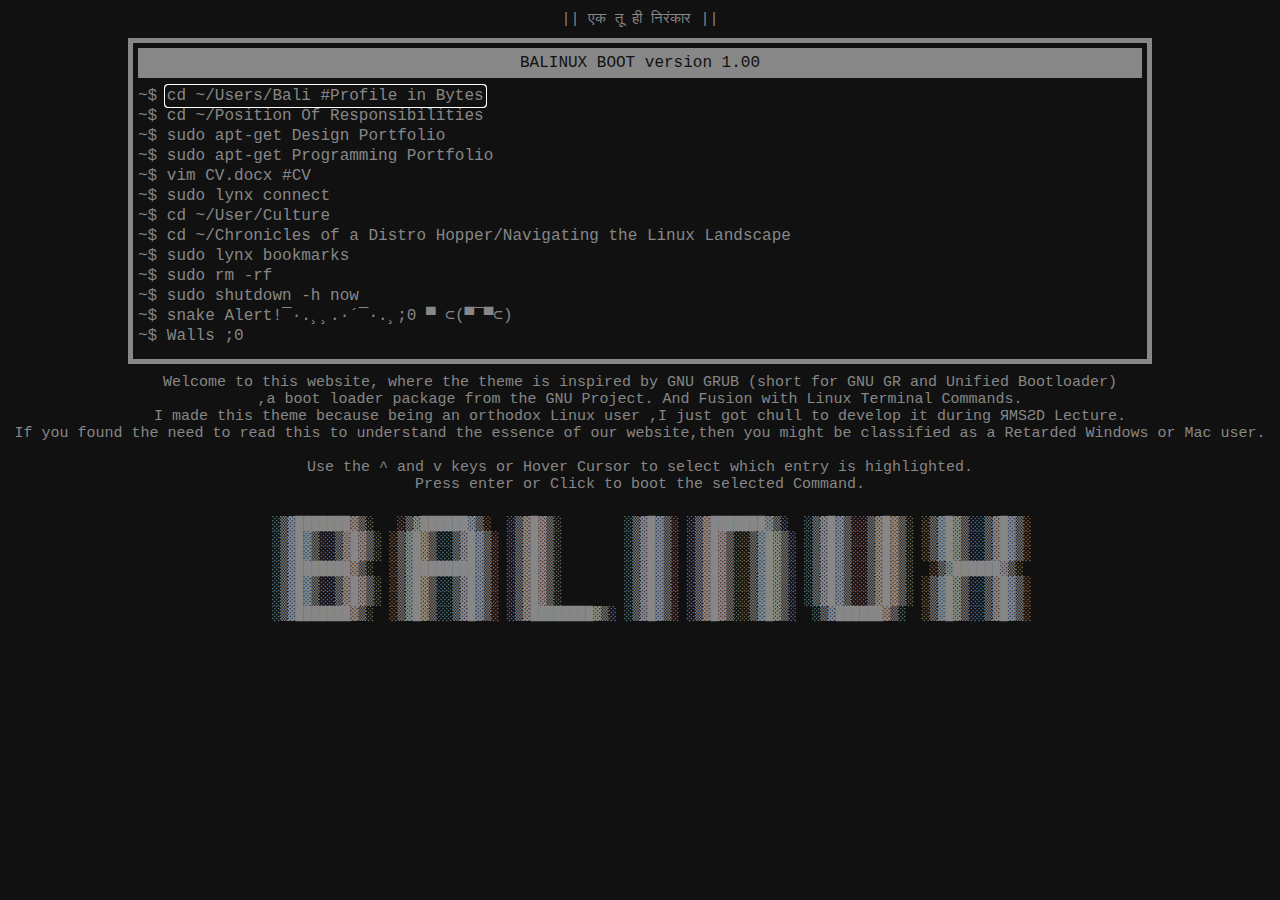
<file: index.html>
<!DOCTYPE html>
<html>
<head> 
    <title>Bootloader</title>
    <link rel="stylesheet" type="text/css" href="styles.css">
</head>
<body>

    <div class="title">
        <p class="title-text">|| एक तू ही निरंकार ||</p>
    </div>

    <div class="terminal">
        <div class="content">
            <div class="highlighter">
                <p class="highlighter-text">BALINUX BOOT version 1.00</p>
            </div>
            <p class="prompt">~$ <a href="about.html" class="link">cd ~/Users/Bali #Profile in Bytes</a></p>
            <p class="prompt">~$ <a href="responsibility.html" class="link">cd ~/Position Of Responsibilities</a></p>
            <p class="prompt">~$ <a href="https://www.behance.net/balibhai" target="blank" class="link">sudo apt-get Design Portfolio</a></p>
            <p class="prompt">~$ <a href="https://github.com/kintsugi-programmer" target="blank" class="link">sudo apt-get Programming Portfolio</a></p>
            <!-- <p class="prompt">~$ <a href="https://leetcode.com/kintsugi-programmer/" target="blank" class="link" >sudo apt-get Leetcode Portfolio [In Progress,Just Started 4/1/24 ;0 ]</a></p> -->
            <p class="prompt">~$ <a href="https://docs.google.com/document/d/1y8xc-5U3A4sceIWX-bGd4F1Dkm9q5bXA/edit?usp=sharing&ouid=104031671013676549728&rtpof=true&sd=true" class="link">vim CV.docx    #CV</a></p>
            <p class="prompt">~$ <a href="connect.html" class="link">sudo lynx connect</a></p>
            <p class="prompt">~$ <a href="culture.html" class="link">cd ~/User/Culture</a></p>
            <p class="prompt">~$ <a href="os.html" class="link">cd ~/Chronicles of a Distro Hopper/Navigating the Linux Landscape</a></p>
            <p class="prompt">~$ <a href="links.html" class="link">sudo lynx bookmarks</a></p>
            <p class="prompt">~$ <a href="https://www.youtube.com/watch?v=j5a0jTc9S10" target="blank" class="link">sudo rm -rf</a></p>
            <p class="prompt">~$ <a href="about:blank" class="link">sudo shutdown -h now</a></p>
            <p class="prompt">~$ <a href="https://kintsugi-programmer.github.io/Snake-Game/" class="link">snake Alert!¯·.¸¸.·´¯·.¸;0        ▀         ⊂(▀¯▀⊂)</a></p>   
            <p class="prompt">~$ <a href="walls.html" class="link">Walls ;0 </a></p>
            
        </div>
    </div>
    <div class="title">
        <p class="title-text">Welcome to this website, where the theme is inspired by
            GNU GRUB (short for GNU GR and Unified Bootloader)
            <br>,a boot loader package from the GNU Project.
            And Fusion with Linux Terminal Commands.
            <br>I made this theme because being an orthodox Linux user ,I just got chull to develop it during ЯMSƧD Lecture.
            <br>If you found the need to read this to understand the essence of our website,then you might be classified as a Retarded Windows or Mac user.
            <br>
            <br>Use the ^ and v keys or Hover Cursor to select which entry is highlighted.
        <br>Press enter or Click to boot the selected Command.</p>
    </div>
    <div class="centered">
<pre>
    ░▒▓███████▓▒░   ░▒▓██████▓▒░  ░▒▓█▓▒░        ░▒▓█▓▒░ ░▒▓███████▓▒░  ░▒▓█▓▒░░▒▓█▓▒░ ░▒▓█▓▒░░▒▓█▓▒░ 
    ░▒▓█▓▒░░▒▓█▓▒░ ░▒▓█▓▒░░▒▓█▓▒░ ░▒▓█▓▒░        ░▒▓█▓▒░ ░▒▓█▓▒░░▒▓█▓▒░ ░▒▓█▓▒░░▒▓█▓▒░ ░▒▓█▓▒░░▒▓█▓▒░ 
    ░▒▓█▓▒░░▒▓█▓▒░ ░▒▓█▓▒░░▒▓█▓▒░ ░▒▓█▓▒░        ░▒▓█▓▒░ ░▒▓█▓▒░░▒▓█▓▒░ ░▒▓█▓▒░░▒▓█▓▒░ ░▒▓█▓▒░░▒▓█▓▒░ 
    ░▒▓███████▓▒░  ░▒▓████████▓▒░ ░▒▓█▓▒░        ░▒▓█▓▒░ ░▒▓█▓▒░░▒▓█▓▒░ ░▒▓█▓▒░░▒▓█▓▒░  ░▒▓██████▓▒░  
    ░▒▓█▓▒░░▒▓█▓▒░ ░▒▓█▓▒░░▒▓█▓▒░ ░▒▓█▓▒░        ░▒▓█▓▒░ ░▒▓█▓▒░░▒▓█▓▒░ ░▒▓█▓▒░░▒▓█▓▒░ ░▒▓█▓▒░░▒▓█▓▒░ 
    ░▒▓█▓▒░░▒▓█▓▒░ ░▒▓█▓▒░░▒▓█▓▒░ ░▒▓█▓▒░        ░▒▓█▓▒░ ░▒▓█▓▒░░▒▓█▓▒░ ░▒▓█▓▒░░▒▓█▓▒░ ░▒▓█▓▒░░▒▓█▓▒░ 
    ░▒▓███████▓▒░  ░▒▓█▓▒░░▒▓█▓▒░ ░▒▓████████▓▒░ ░▒▓█▓▒░ ░▒▓█▓▒░░▒▓█▓▒░  ░▒▓██████▓▒░  ░▒▓█▓▒░░▒▓█▓▒░ 
</pre>
        </div>

<script src="cursor.js"></script>
</body>
</html>
</file>
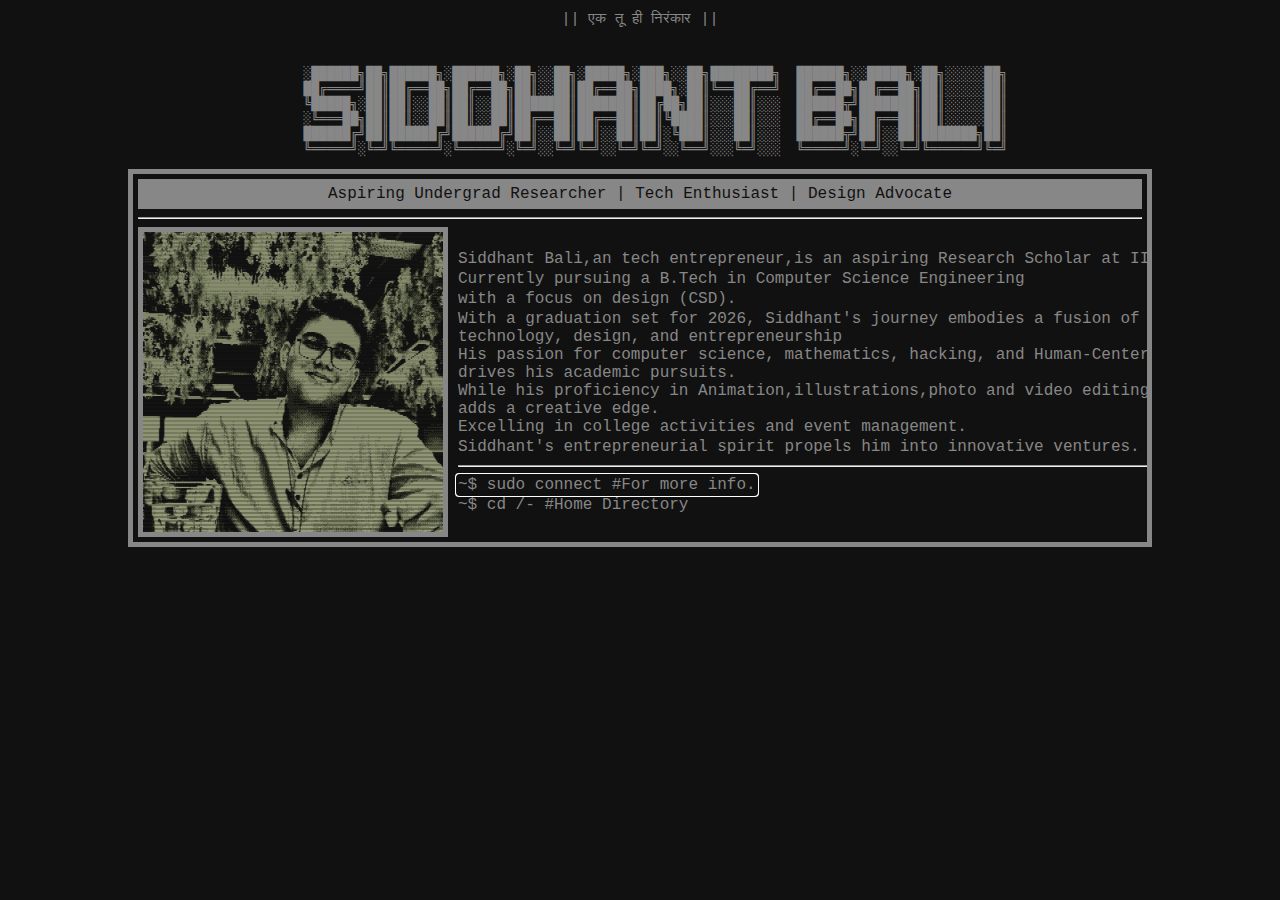
<file: about.html>
<!DOCTYPE html>
<html>
<head>
    <title>About Me</title>
    <link rel="stylesheet" type="text/css" href="styles.css">
</head>
<body>
    <div class="title">
        <p class="title-text">|| एक तू ही निरंकार ||</p>
    </div>
<div class="centered">
<pre>

    ░██████╗██╗██████╗░██████╗░██╗░░██╗░█████╗░███╗░░██╗████████╗  ██████╗░░█████╗░██╗░░░░░██╗
    ██╔════╝██║██╔══██╗██╔══██╗██║░░██║██╔══██╗████╗░██║╚══██╔══╝  ██╔══██╗██╔══██╗██║░░░░░██║
    ╚█████╗░██║██║░░██║██║░░██║███████║███████║██╔██╗██║░░░██║░░░  ██████╦╝███████║██║░░░░░██║
    ░╚═══██╗██║██║░░██║██║░░██║██╔══██║██╔══██║██║╚████║░░░██║░░░  ██╔══██╗██╔══██║██║░░░░░██║
    ██████╔╝██║██████╔╝██████╔╝██║░░██║██║░░██║██║░╚███║░░░██║░░░  ██████╦╝██║░░██║███████╗██║
    ╚═════╝░╚═╝╚═════╝░╚═════╝░╚═╝░░╚═╝╚═╝░░╚═╝╚═╝░░╚══╝░░░╚═╝░░░  ╚═════╝░╚═╝░░╚═╝╚══════╝╚═╝
</pre>
</div>
    <div class="terminal">
        <div class="content">            
            <div class="highlighter">
                <p class="highlighter-text">Aspiring Undergrad Researcher | Tech Enthusiast | Design Advocate</p>
                
            </div>  
            <hr>          
                <div class="image-text-container">
                    <img src="1.jpg" alt="DP" style="width:300px;height:300px;"> <div> 
                <p class="prompt">Siddhant Bali,an tech entrepreneur,is an aspiring Research Scholar at IIIT Delhi.</p>
                <p class="prompt">Currently pursuing a B.Tech in Computer Science Engineering</p>
                <p class="prompt">with a focus on design (CSD).</p>
                <p class="prompt">With a graduation set for 2026, Siddhant's journey embodies a fusion of</p> 
                <p class="prompt"></p>technology, design, and entrepreneurship</p>
                <p class="prompt">His passion for computer science, mathematics, hacking, and Human-Centered Design</p> 
                <p class="prompt"></p>drives his academic pursuits.</p>
                <p class="prompt">While his proficiency in Animation,illustrations,photo and video editing</p> 
                <p class="prompt"></p>adds a creative edge.</p>
                <p class="prompt">Excelling in college activities and event management.</p>
                <p class="prompt">Siddhant's entrepreneurial spirit propels him into innovative ventures.</p> 
                <hr> 
                <p class="prompt"><a href="connect.html" class="link">~$ sudo connect #For more info.</a></p>
                <p class="prompt"><a href="index.html" class="link">~$ cd /- #Home Directory</a></p>
                </div>
                </div>

        </div>
    </div>
    <script src="cursor.js"></script>

</body>
</html>
</file>
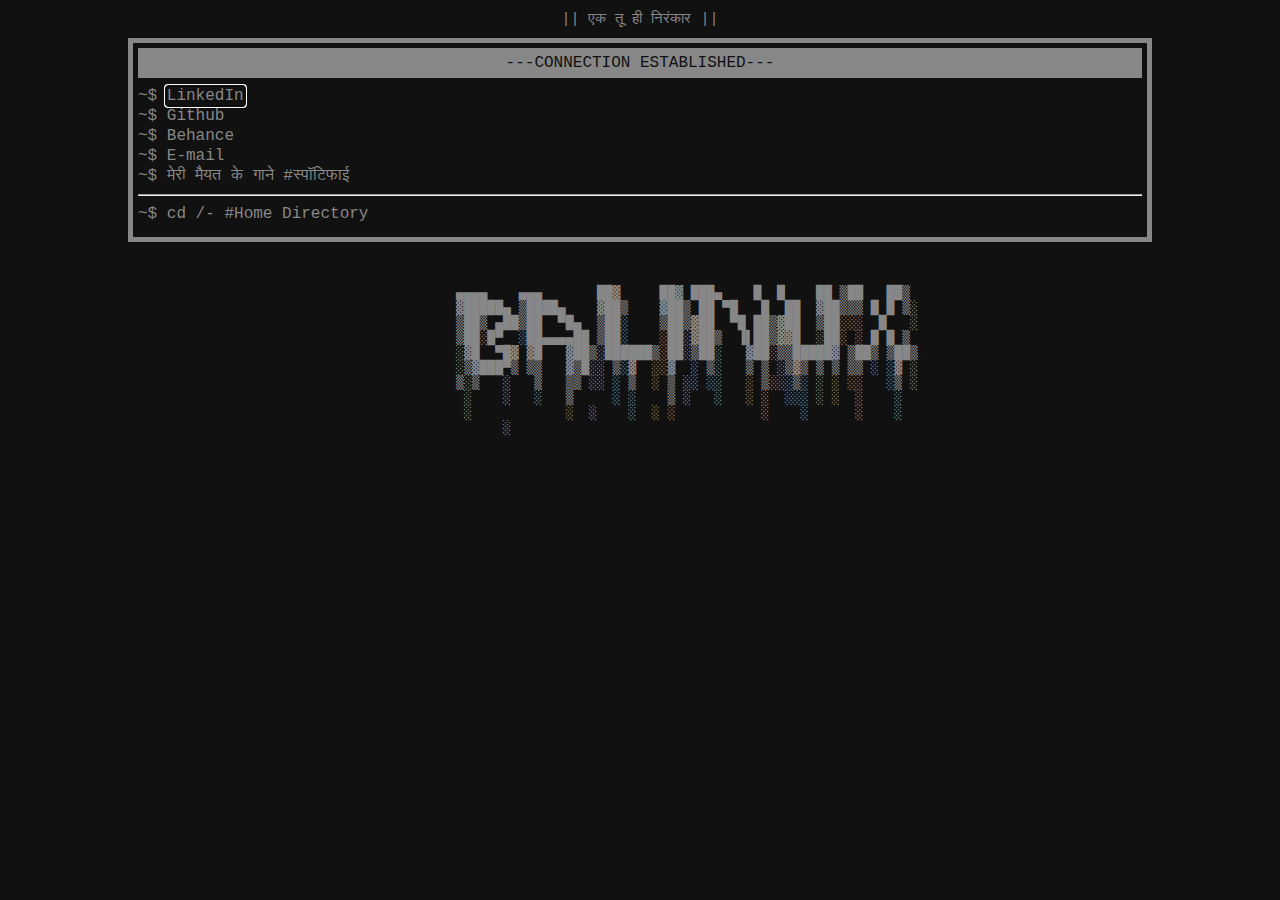
<file: connect.html>
<!DOCTYPE html>
<html>
<head>
    <title>Connection</title>
    <link rel="stylesheet" type="text/css" href="styles.css">
</head>
<body>
    <div class="title">
        <p class="title-text">|| एक तू ही निरंकार ||</p>
    </div>
    
    <div class="terminal">
        <div class="content">
            <div class="highlighter">
                <p class="highlighter-text">---CONNECTION ESTABLISHED---</p>
            </div>
            
            <p class="prompt">~$ <a href="https://www.linkedin.com/in/balibhaiexe" target="blank" class="link" >LinkedIn</a></p>
            <p class="prompt">~$ <a href="https://github.com/balibhai1010" target="blank" class="link" >Github</a></p>
            <p class="prompt">~$ <a href="https://www.behance.net/balibhai" target="blank" class="link">Behance</a></p>
            <p class="prompt">~$ <a href="https://mail.google.com/mail/?view=cm&to=siddhant22496@iiitd.ac.in" target="blank" class="link">E-mail</a></p>
            <p class="prompt">~$ <a href="https://spotify.link/f2h1cNfURDb" target="blank" class="link" >मेरी मैयत के गाने #स्पॉटिफाई</a></p>
            <hr>
            <p class="prompt">~$ <a href="index.html" class="link">cd /- #Home Directory</a></p>
        </div>
    </div>
    <div class="centered">
        <pre>


            ▄▄▄▄    ▄▄▄       ██▓     ██▓ ███▄    █  █    ██ ▒██   ██▒
            ▓█████▄ ▒████▄    ▓██▒    ▓██▒ ██ ▀█   █  ██  ▓██▒▒▒ █ █ ▒░
            ▒██▒ ▄██▒██  ▀█▄  ▒██░    ▒██▒▓██  ▀█ ██▒▓██  ▒██░░░  █   ░
            ▒██░█▀  ░██▄▄▄▄██ ▒██░    ░██░▓██▒  ▐▌██▒▓▓█  ░██░ ░ █ █ ▒ 
            ░▓█  ▀█▓ ▓█   ▓██▒░██████▒░██░▒██░   ▓██░▒▒█████▓ ▒██▒ ▒██▒
            ░▒▓███▀▒ ▒▒   ▓▒█░░ ▒░▓  ░░▓  ░ ▒░   ▒ ▒ ░▒▓▒ ▒ ▒ ▒▒ ░ ░▓ ░
            ▒░▒   ░   ▒   ▒▒ ░░ ░ ▒  ░ ▒ ░░ ░░   ░ ▒░░░▒░ ░ ░ ░░   ░▒ ░
             ░    ░   ░   ▒     ░ ░    ▒ ░   ░   ░ ░  ░░░ ░ ░  ░    ░  
             ░            ░  ░    ░  ░ ░           ░    ░      ░    ░  
                  ░                                                    
            
             
        </pre>
                </div>
    <script src="cursor.js"></script>

</body>
</html>
</file>
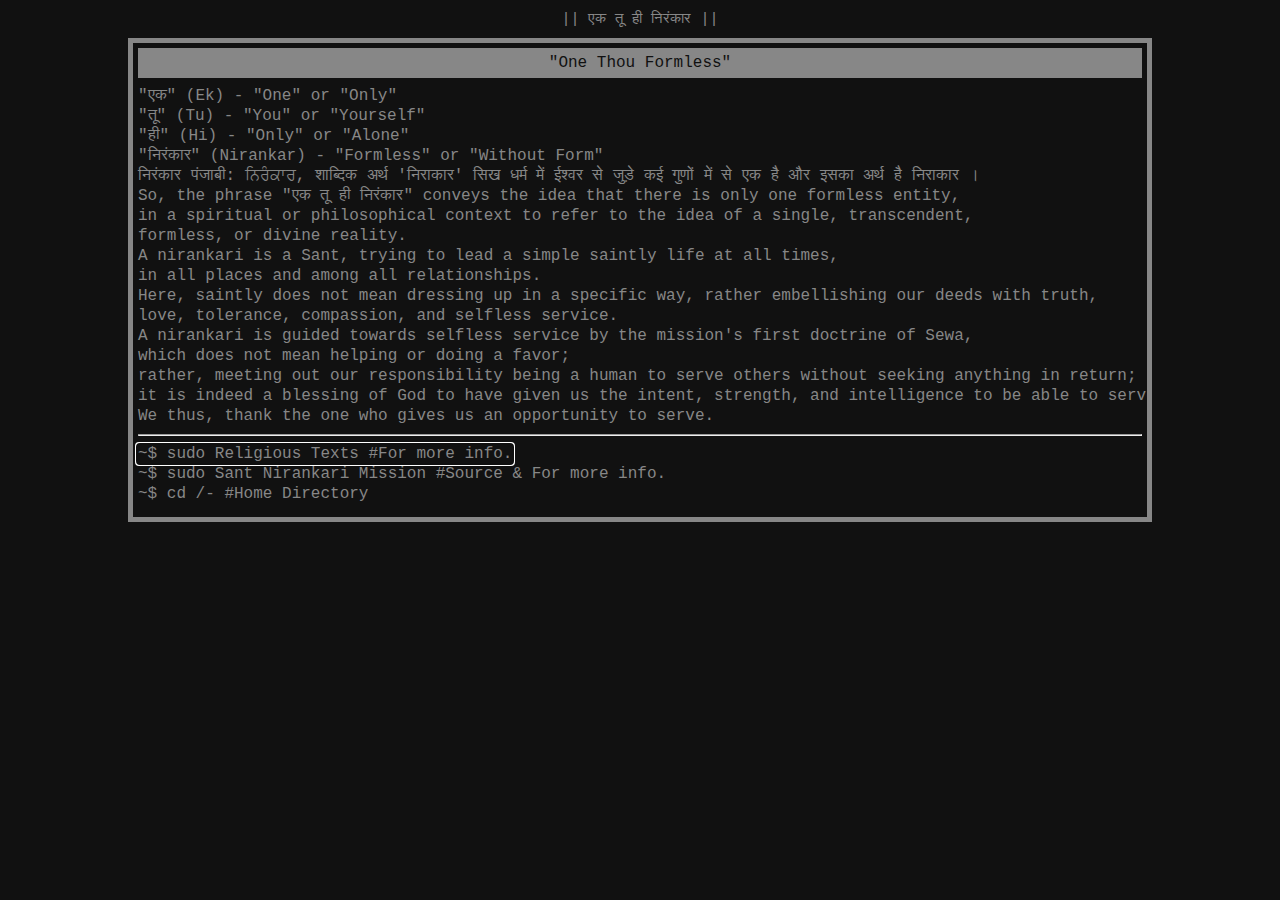
<file: culture.html>
<!DOCTYPE html>
<html>
<head>
    <title>User/Culture</title>
    <!-- Link to an external CSS stylesheet -->
    <link rel="stylesheet" type="text/css" href="styles.css">
</head>
<body>
<!-- Header section with a title -->
<div class="title">
    <p class="title-text">|| एक तू ही निरंकार ||</p>
</div>
<!-- Terminal-style content container -->
<div class="terminal">
    <div class="content">
        <!-- Highlighted text in the terminal -->
        <div class="highlighter">
            <p class="highlighter-text">"One Thou Formless"</p>
        </div>
        <!-- Explanations of the words in the phrase "एक तू ही निरंकार" -->
        <p class="prompt">"एक" (Ek) - "One" or "Only"</p>
        <p class="prompt">"तू" (Tu) - "You" or "Yourself"</p>
        <p class="prompt">"ही" (Hi) - "Only" or "Alone"</p>
        <p class="prompt">"निरंकार" (Nirankar) - "Formless" or "Without Form"</p>
        <p class="prompt">निरंकार पंजाबी: ਨਿਰੰਕਾਰ, शाब्दिक अर्थ 'निराकार' सिख धर्म में ईश्वर से जुड़े कई गुणों में से एक है और इसका अर्थ है निराकार ।</p>
        <p class="prompt">So, the phrase "एक तू ही निरंकार" conveys the idea that there is only one formless entity,</p>
        <p class="prompt">in a spiritual or philosophical context to refer to the idea of a single, transcendent, </p>
        <p class="prompt">formless, or divine reality.</p>
        <p class="prompt">A nirankari is a Sant, trying to lead a simple saintly life at all times, </p>
        <p class="prompt">in all places and among all relationships.</p>
        <p class="prompt">Here, saintly does not mean dressing up in a specific way, rather embellishing our deeds with truth, </p>
        <p class="prompt">love, tolerance, compassion, and selfless service.</p>
        <p class="prompt">A nirankari is guided towards selfless service by the mission's first doctrine of Sewa,</p>
        <p class="prompt">which does not mean helping or doing a favor;</p>
        <p class="prompt">rather, meeting out our responsibility being a human to serve others without seeking anything in return;</p>
        <p class="prompt">it is indeed a blessing of God to have given us the intent, strength, and intelligence to be able to serve others.</p>
        <p class="prompt">We thus, thank the one who gives us an opportunity to serve.</p>
        <hr> <!-- Horizontal line separator -->
        <!-- Links to external resources and the home page -->
        <p class="prompt"><a href="https://www.nirankari.org/publication/" target="_blank" class="link">~$ sudo Religious Texts  #For more info.</a></p>
        <p class="prompt"><a href="https://www.nirankari.org/ideology/" target="_blank" class="link">~$ sudo Sant Nirankari Mission #Source & For more info.</a></p>
        <p class="prompt"><a href="index.html" class="link">~$ cd /- #Home Directory</a></p>
    </div>
</div>
<!-- Include a JavaScript file for cursor functionality -->
<script src="cursor.js"></script>
</body>
</html>
</file>
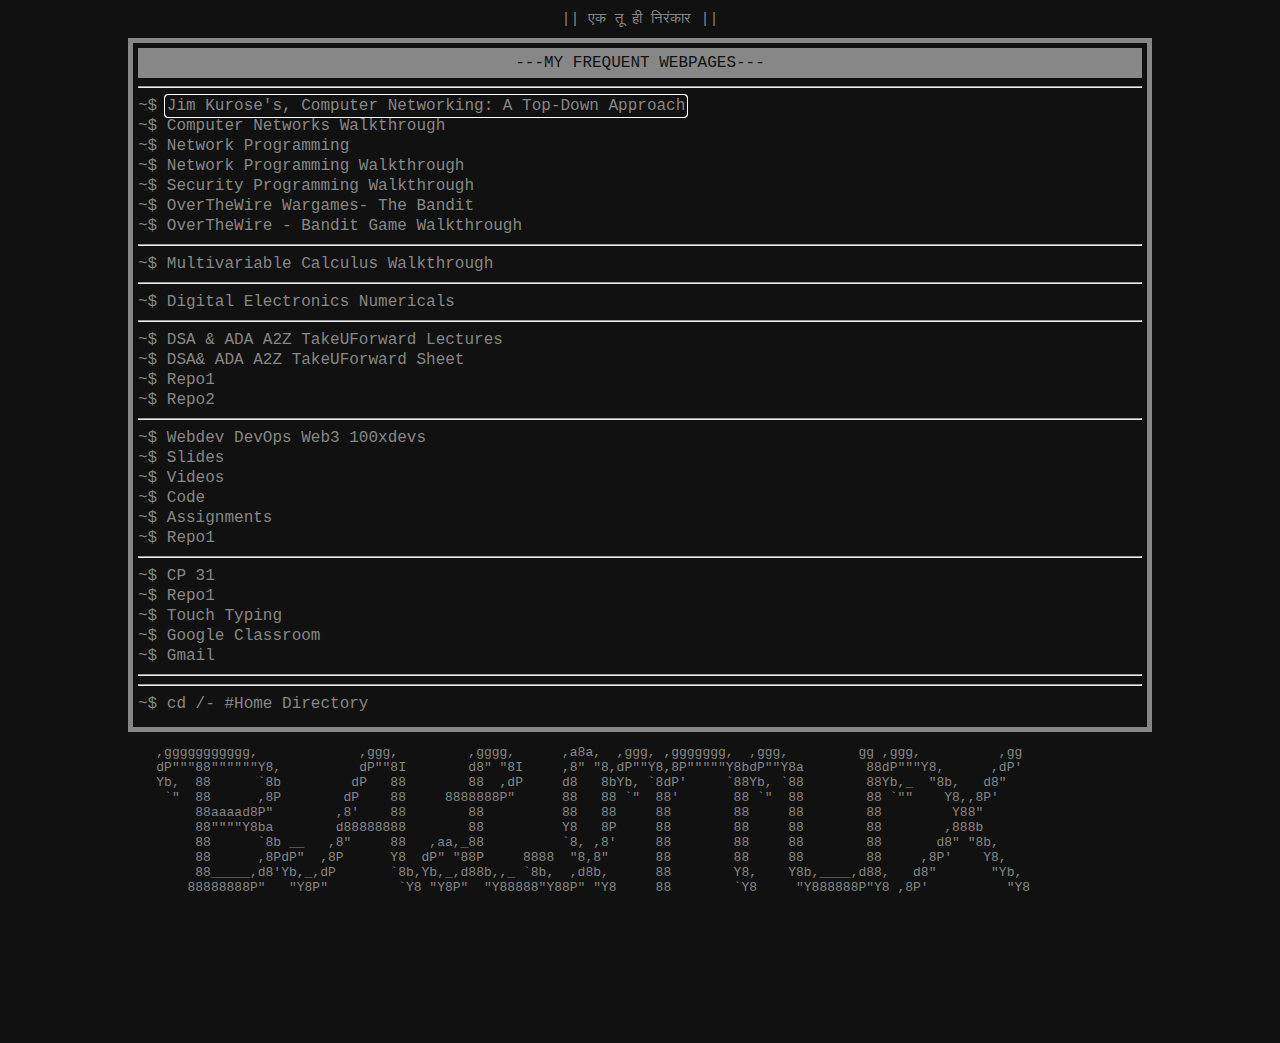
<file: links.html>
<!DOCTYPE html>
<html>
<head>
    <title>Links</title>
    <link rel="stylesheet" type="text/css" href="styles.css">
</head>
<body>
    <div class="title">
        <p class="title-text">|| एक तू ही निरंकार ||</p>
    </div>
    
    <div class="terminal">
        <div class="content">
            <div class="highlighter">
                <p class="highlighter-text">---MY FREQUENT WEBPAGES---</p>

            </div>
            <hr>
            <p class="prompt">~$ <a href="https://www.youtube.com/playlist?list=PLByK_3hwzY3Tysh-SY9MKZhMm9wIfNOas" target="_blank" class="link" >Jim Kurose's, Computer Networking: A Top-Down Approach</a></p>
            <p class="prompt">~$ <a href="https://www.youtube.com/playlist?list=PLC36xJgs4dxHT-TxTy3U1slr5RaBJGaLd" target="_blank" class="link" >Computer Networks Walkthrough</a></p>
            <p class="prompt">~$ <a href="https://gaia.cs.umass.edu/kurose_ross/programming.php" target="_blank" class="link" >Network Programming</a></p>
            <p class="prompt">~$ <a href="https://www.youtube.com/playlist?list=PLhTjy8cBISErYuLZUvVOYsR1giva2payF" target="_blank" class="link" >Network Programming Walkthrough</a></p>
            <p class="prompt">~$ <a href="https://www.youtube.com/playlist?list=PLrOQsSoS-V683sSaK3FzUxUJA6LPC5UyG" target="_blank" class="link" >Security Programming Walkthrough</a></p>
            <p class="prompt">~$ <a href="https://overthewire.org/wargames/bandit/" target="_blank" class="link" >OverTheWire Wargames- The Bandit</a></p>
            <p class="prompt">~$ <a href="https://www.youtube.com/playlist?list=PLBf0hzazHTGOIn_vuuuCzRFVhYiDBnJID" target="_blank" class="link" >OverTheWire - Bandit Game Walkthrough</a></p>

            <hr>
            <p class="prompt">~$ <a href="https://www.youtube.com/playlist?list=PLOcyoCwR67V_-J1TFXe2jjdPVJWYWmtH1" target="_blank" class="link" >Multivariable Calculus Walkthrough</a></p>
            <hr>
            <p class="prompt">~$ <a href="https://www.youtube.com/playlist?list=PLBlnK6fEyqRjMH3mWf6kwqiTbT798eAOm" target="_blank" class="link" >Digital Electronics Numericals</a></p>

           
            <!-- <p class="prompt">~$ <a href="" target="_blank" class="link" ></a></p> -->

            <hr>
            <p class="prompt">~$ <a href="https://www.youtube.com/playlist?list=PLgUwDviBIf0oF6QL8m22w1hIDC1vJ_BHz" target="_blank" class="link" >DSA & ADA A2Z TakeUForward Lectures</a></p>
            <p class="prompt">~$ <a href="https://takeuforward.org/strivers-a2z-dsa-course/strivers-a2z-dsa-course-sheet-2" target="_blank" class="link" >DSA& ADA A2Z TakeUForward Sheet </a></p>
            <p class="prompt">~$ <a href="https://github.com/Bharat2044/Striver-A2Z-DSA-Sheet-Solution-using-JAVA" target="_blank" class="link" >Repo1</a></p>
            <p class="prompt">~$ <a href="https://github.com/Codensity30/Strivers-A2Z-DSA-Sheet" target="_blank" class="link" >Repo2</a></p>
            <hr>
            <p class="prompt">~$ <a href="https://harkirat.classx.co.in/" target="_blank" class="link" >Webdev DevOps Web3 100xdevs</a></p>
            <p class="prompt">~$ <a href="https://projects.100xdevs.com/" target="_blank" class="link" >Slides</a></p>
            <p class="prompt">~$ <a href="https://app.100xdevs.com/" target="_blank" class="link" >Videos</a></p>
            <p class="prompt">~$ <a href="https://github.com/code100x" target="_blank" class="link" >Code</a></p>
            <p class="prompt">~$ <a href="https://github.com/100xdevs-cohort-3" target="_blank" class="link" >Assignments</a></p>
            <p class="prompt">~$ <a href="https://github.com/Bharat2044/100xDevs-Cohort3-WebDev-and-Devops" target="_blank" class="link" >Repo1</a></p>
<hr>
            <p class="prompt">~$ <a href="https://www.tle-eliminators.com/cp-sheet" target="_blank" class="link" >CP 31</a></p>
            <p class="prompt">~$ <a href="https://github.com/VanshRana-1004/TLE_CP-31_Sheet" target="_blank" class="link" >Repo1</a></p>
            <p class="prompt">~$ <a href="https://www.typing.com/" target="_blank" class="link" >Touch Typing</a></p>
            <p class="prompt">~$ <a href="https://classroom.google.com/" target="_blank" class="link">Google Classroom</a></p>
            <p class="prompt">~$ <a href="https://mail.google.com/" target="_blank" class="link" >Gmail</a></p>



            <hr>


            <!-- <hr >
            <div>L1</div>
            <p class="prompt">~$ <a href="https://www.youtube.com/playlist?list=PLOcyoCwR67V_-J1TFXe2jjdPVJWYWmtH1" target="_blank" class="link" >Calculus 3 Walkthrough</a></p>
            <p class="prompt">~$ <a href="https://youtu.be/1V9mhVgVH3A?si=AV60BiISoCk2alUF" target="_blank" class="link" >Computer Networks Numericals</a></p>
            <p class="prompt">~$ <a href="https://www.youtube.com/playlist?list=PLo80JwUm6hSSwGLJmS_quaeJgx9SILLiI" target="_blank" class="link" >Computer Networks Kurose</a></p>
            <p class="prompt">~$ <a href="https://www.youtube.com/playlist?list=PLhTjy8cBISErYuLZUvVOYsR1giva2payF" target="_blank" class="link" >Socket Programming</a></p>
            <p class="prompt">~$ <a href="https://www.youtube.com/playlist?list=PL8TpfJ9Pzp4DT5tNaUmcOEHOWbvIrT9RW" target="_blank" class="link" >Network Programming</a></p>
            <p class="prompt">~$ <a href="https://youtu.be/9Tn9M98yER8?si=smT1aRYsAVN-8VI6" target="_blank" class="link" >Digital Electronic Circuits</a></p>

            <p class="prompt">~$ <a href="https://www.youtube.com/watch?v=h1mAUcDXCG0" target="_blank" class="link" >ADA Algorithmic Design</a></p>
            <p class="prompt">~$ <a href="https://youtu.be/J0OvDNmAWNw?si=MmAWkk4QO5foukTC" target="_blank" class="link" >DS Data Structures</a></p>
            <p class="prompt">~$ <a href="https://www.youtube.com/watch?v=A4G0hOI6XyQ" target="_blank" class="link" >OS Numericals</a></p>
            <p class="prompt">~$ <a href="https://www.youtube.com/watch?v=jzuzxEFoiss" target="_blank" class="link" >DBMS</a></p>
            <p class="prompt">~$ <a href="https://www.youtube.com/watch?v=neSp9gap7Rw" target="_blank" class="link" >System Design</a></p>
            <p class="prompt">~$ <a href="https://youtu.be/Wnk_pArBylM?si=kAzz9MKkrsYD60Ak" target="_blank" class="link" >Software  Engineering</a></p>
            <hr><div>LBonus</div>
            <p class="prompt">~$ <a href="https://www.youtube.com/playlist?list=PL8TpfJ9Pzp4DZcGiY-3PLmJLg6yrVIKHA" target="_blank" class="link" >IP Web Stuff</a></p>
            <p class="prompt">~$ <a href="https://www.youtube.com/playlist?list=PLkzUkNupwT3S-lwWGfG6D5Xs2-hKuxXT2" target="_blank" class="link" >Antivirus Scripting</a></p>
            <p class="prompt">~$ <a href="https://tryhackme.com/paths" target="_blank" class="link" >Offensive Cyber Security TryHackMe</a></p>
            <p class="prompt">~$ <a href="https://www.youtube.com/watch?v=u64gyCdqawU" target="_blank" class="link" >Android 143 Wing Chun Walkthrough</a></p>
            <p class="prompt">~$ <a href="https://www.youtube.com/playlist?list=PL8TpfJ9Pzp4AZT6PuNXWP7jTBwvlPILSX" target="_blank" class="link" >MLOps</a></p>
            <hr>
            <p class="prompt">~$ <a href="https://hianime.to/friends-game-17992" target="_blank" class="link" >Anime</a></p>
            <p class="prompt">~$ <a href="https://www.youtube.com/feed/playlists" target="_blank" class="link" >Youtube Playlist</a></p>
 
            <p class="prompt">~$ <a href="https://mail.google.com/" target="_blank" class="link" >Gmail</a></p>
 
            <p class="prompt">~$ <a href="https://www.notion.so/" target="_blank" class="link" >Notion</a></p>
            <p class="prompt">~$ <a href="https://classroom.google.com/" target="_blank" class="link">Google Classroom</a></p>
            <p class="prompt">~$ <a href="https://codeforces.com/profile/kintsugi-programmer" target="_blank" class="link">Codeforces</a></p>
            <p class="prompt">~$ <a href="https://earthshakira.github.io/a2oj-clientside/server/Ladders.html" target="_blank" class="link">A2 Online Judge Ladders</a></p>
            <p class="prompt">~$ <a href="https://web.whatsapp.com/" target="_blank" class="link" >Web Whatsapp</a></p>
            <p class="prompt">~$ <a href="https://leetcode.com/kintsugi-programmer/" target="_blank" class="link" >Leetcode</a></p>
            <p class="prompt">~$ <a href="https://github.com/kintsugi-programmer" target="_blank" class="link" >Github</a></p>
            <p class="prompt">~$ <a href="https://ytplaylist-len.sharats.dev/" target="_blank" class="link" >Youtube Playlist Length Calculator</a></p>
            <p class="prompt">~$ <a href="https://www.youtube.com" target="_blank" class="link" >Youtube/a></p>

            <p class="prompt">~$ <a href="https://www.canva.com/" target="_blank" class="link">Canva</a></p>
            <p class="prompt">~$ <a href="https://youtubetranscript.com/" target="_blank" class="link" >Youtube Video Transcript Generator</a></p>
            <p class="prompt">~$ <a href="https://chat.openai.com/"target="_blank" class="link">ChatGPT</a></p>
            <p class="prompt">~$ <a href="https://bard.google.com/chat"target="_blank" class="link">Google Bard</a></p>
            <p class="prompt">~$ <a href="https://open.spotify.com" target="_blank" class="link" >Spotify</a></p>
            <p class="prompt">~$ <a href="https://drive.google.com" target="_blank" class="link" >Google Drive</a></p>
            <p class="prompt">~$ <a href="https://quickref.me/" target="_blank" class="link" >Coding Cheatsheets</a></p>
            <p class="prompt">~$ <a href="https://forums.linuxmint.com/" target="_blank" class="link" >Linux Mint Forums</a></p>
            <p class="prompt">~$ <a href="https://snapcraft.io/" target="_blank" class="link" >The app store for Linux</a></p>

             -->
            <hr>
            <p class="prompt">~$ <a href="index.html" class="link">cd /- #Home Directory</a></p>
        </div>
    </div>
    <div class="centered">
        <pre>
,ggggggggggg,             ,ggg,         ,gggg,      ,a8a,  ,ggg, ,ggggggg,  ,ggg,         gg ,ggg,          ,gg
dP"""88""""""Y8,          dP""8I        d8" "8I     ,8" "8,dP""Y8,8P"""""Y8bdP""Y8a        88dP"""Y8,      ,dP' 
Yb,  88      `8b         dP   88        88  ,dP     d8   8bYb, `8dP'     `88Yb, `88        88Yb,_  "8b,   d8"   
 `"  88      ,8P        dP    88     8888888P"      88   88 `"  88'       88 `"  88        88 `""    Y8,,8P'    
     88aaaad8P"        ,8'    88        88          88   88     88        88     88        88         Y88"      
     88""""Y8ba        d88888888        88          Y8   8P     88        88     88        88        ,888b      
     88      `8b __   ,8"     88   ,aa,_88          `8, ,8'     88        88     88        88       d8" "8b,    
     88      ,8PdP"  ,8P      Y8  dP" "88P     8888  "8,8"      88        88     88        88     ,8P'    Y8,   
     88_____,d8'Yb,_,dP       `8b,Yb,_,d88b,,_ `8b,  ,d8b,      88        Y8,    Y8b,____,d88,   d8"       "Yb, 
    88888888P"   "Y8P"         `Y8 "Y8P"  "Y88888"Y88P" "Y8     88        `Y8     "Y888888P"Y8 ,8P'          "Y8
                                                                                                                            
                                                                                                                            
                                                                                                                            
                                                                                                                            
                                                                                                                            
                                                                                                                            
            
                       
        </pre>
                </div>
    <script src="cursor.js"></script>

</body>
</html>
</file>
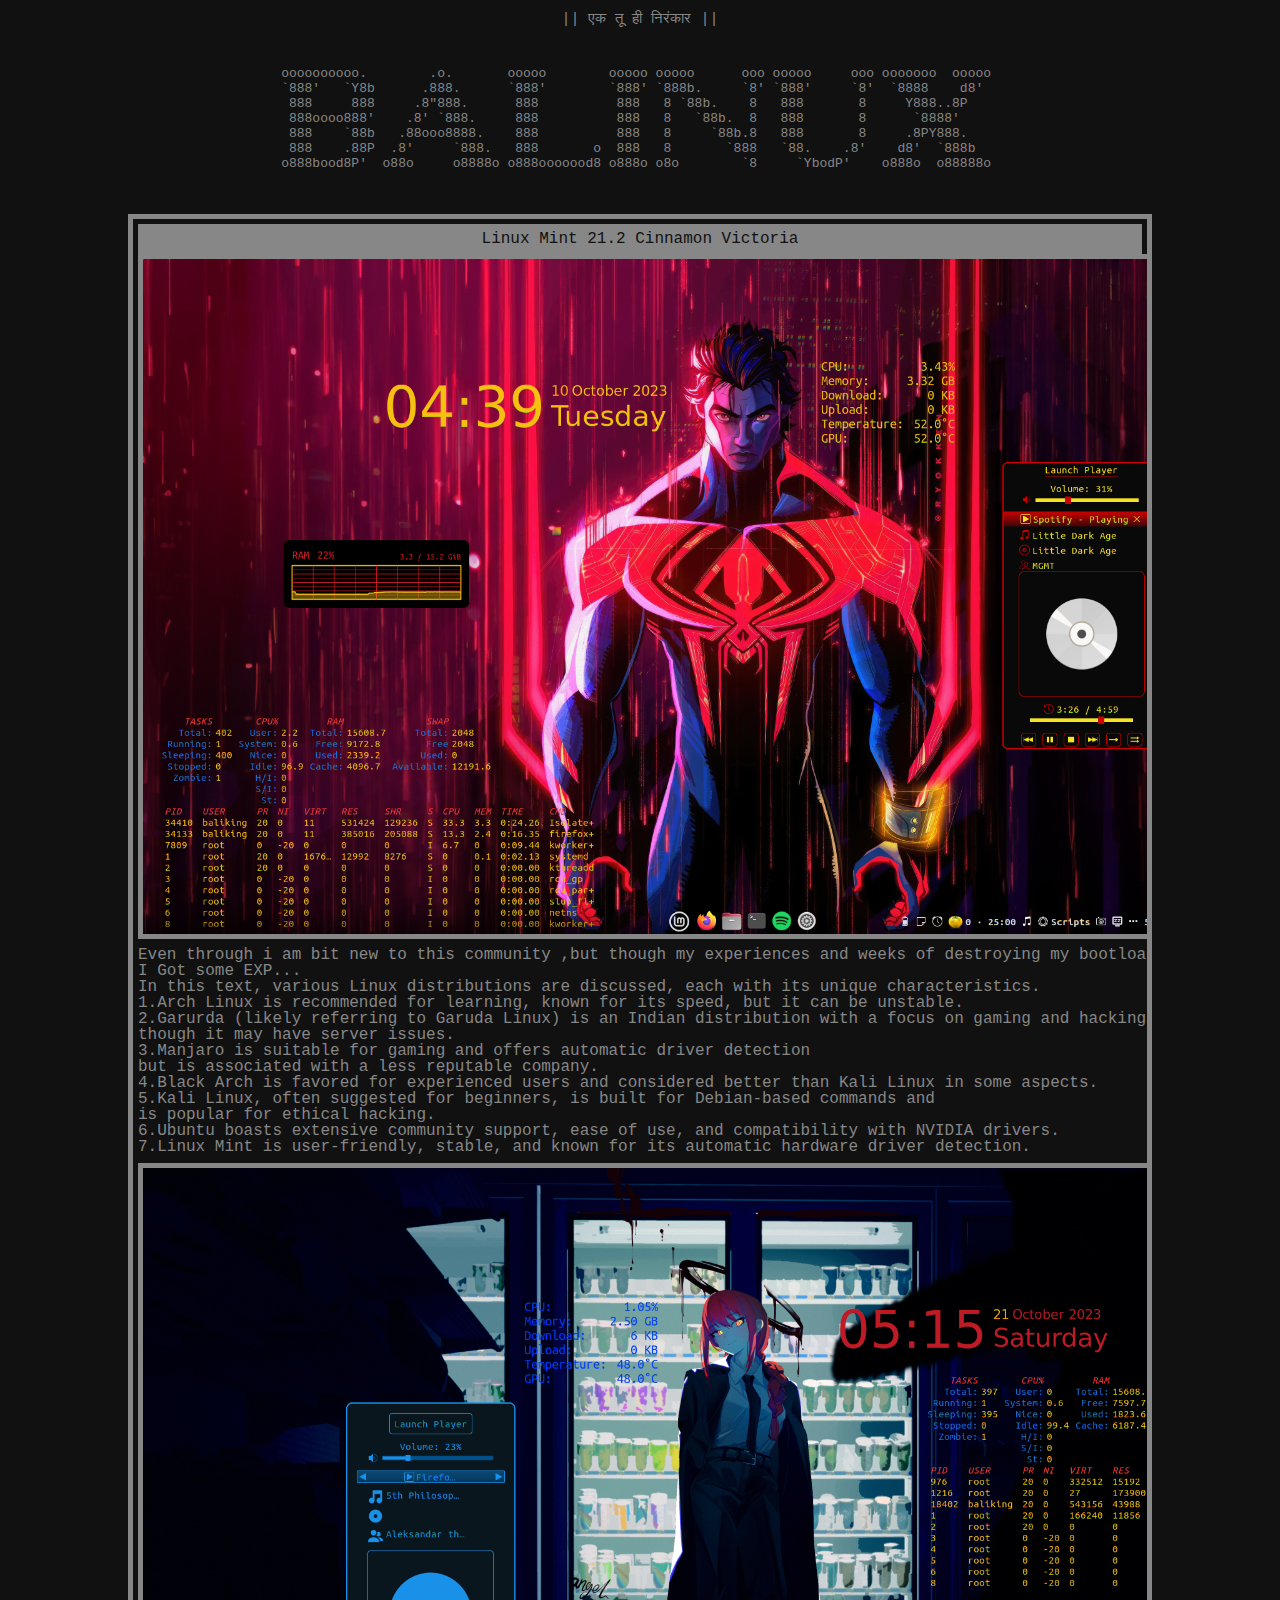
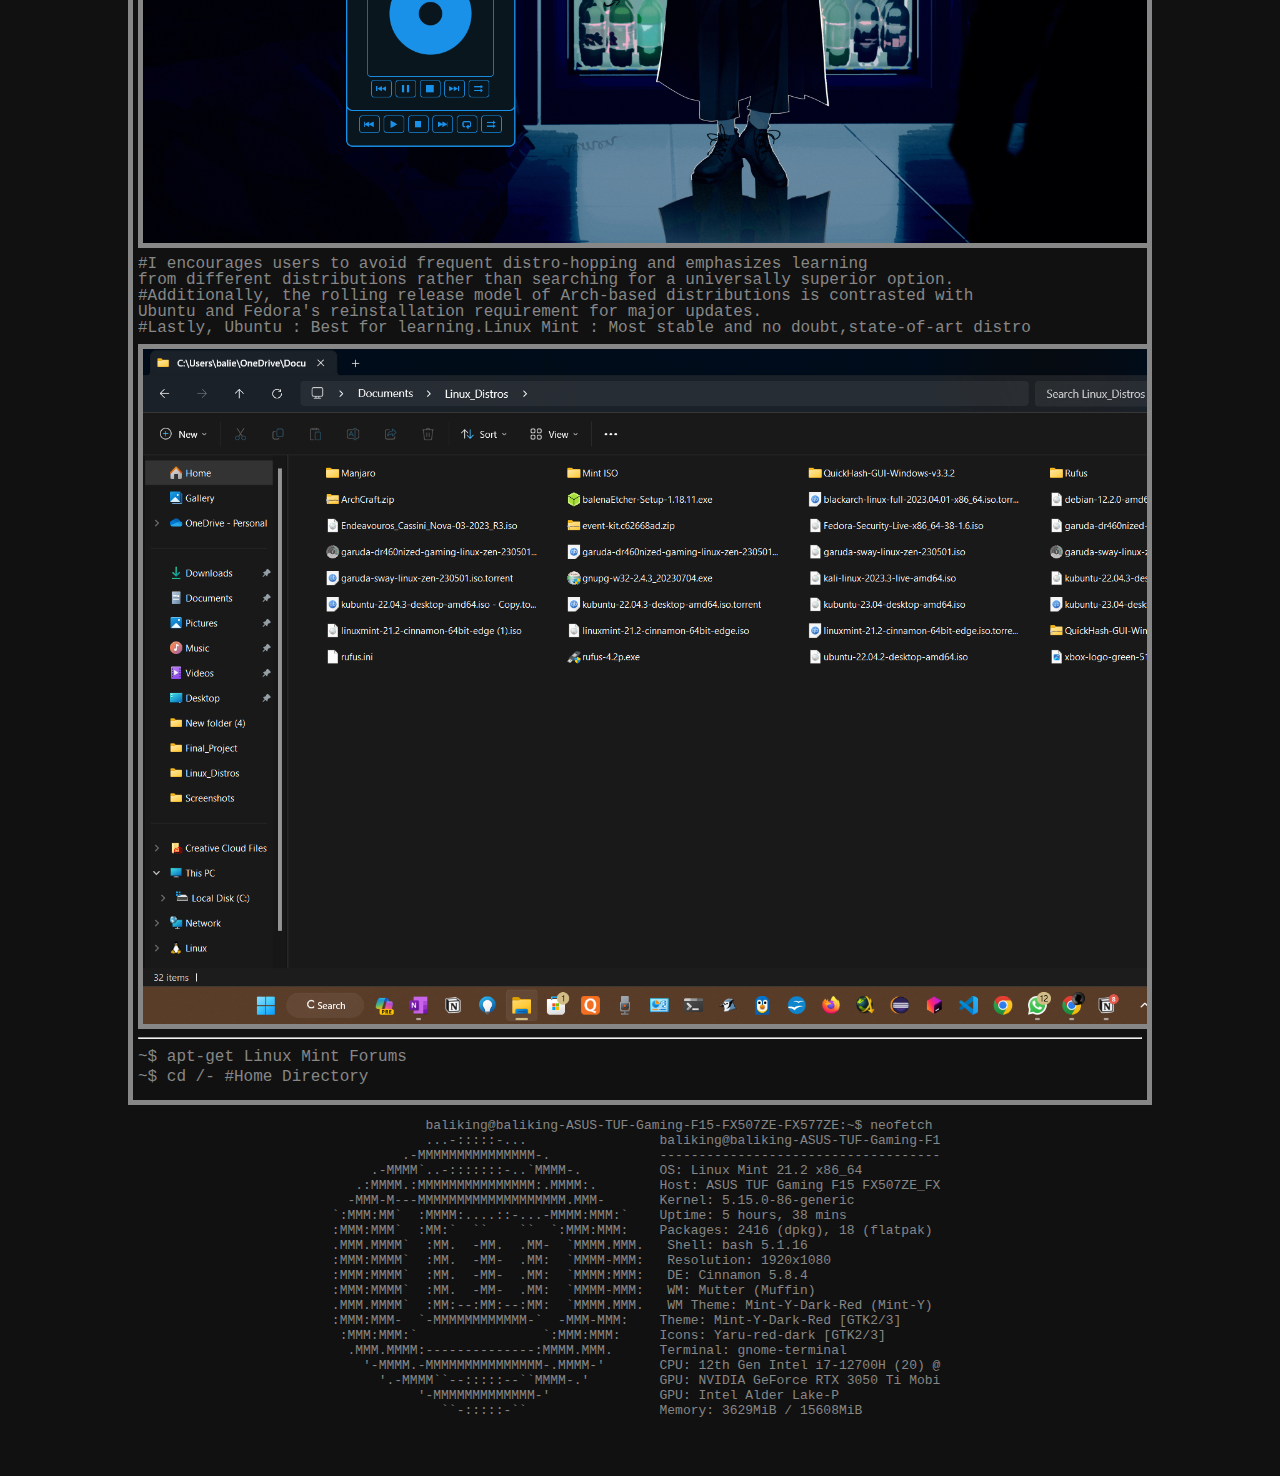
<file: os.html>
<!DOCTYPE html>
<html>
<head>
    <title>OS</title>
    <link rel="stylesheet" type="text/css" href="styles.css">
</head>
<body>
    <div class="title">
        <p class="title-text">|| एक तू ही निरंकार ||</p>
    </div>
    <div class="centered">
        <pre>

oooooooooo.        .o.       ooooo        ooooo ooooo      ooo ooooo     ooo ooooooo  ooooo 
`888'   `Y8b      .888.      `888'        `888' `888b.     `8' `888'     `8'  `8888    d8'  
 888     888     .8"888.      888          888   8 `88b.    8   888       8     Y888..8P    
 888oooo888'    .8' `888.     888          888   8   `88b.  8   888       8      `8888'     
 888    `88b   .88ooo8888.    888          888   8     `88b.8   888       8     .8PY888.    
 888    .88P  .8'     `888.   888       o  888   8       `888   `88.    .8'    d8'  `888b   
o888bood8P'  o88o     o8888o o888ooooood8 o888o o8o        `8     `YbodP'    o888o  o88888o 
             
        </pre>
                </div>
    <div class="terminal">
        <div class="content">
            <div class="highlighter"><p class="highlighter-text">Linux Mint 21.2 Cinnamon Victoria</p>
            </div>
            <div class="image-text-container">
                <img src="os.png" alt="os" style="width:1235px;height:675px;"> </div>
                <p>Even through i am bit new to this community ,but though my experiences and weeks of destroying my bootloader</p>
                <p>I Got some EXP...</p>
                <p>In this text, various Linux distributions are discussed, each with its unique characteristics. </p>
                <p>1.Arch Linux is recommended for learning, known for its speed, but it can be unstable.</p>
                <p>2.Garurda (likely referring to Garuda Linux) is an Indian distribution with a focus on gaming and hacking</p>
                <p>though it may have server issues.</p>
                <p>3.Manjaro is suitable for gaming and offers automatic driver detection </p>
                <p>but is associated with a less reputable company.</p>
                <p>4.Black Arch is favored for experienced users and considered better than Kali Linux in some aspects.</p>
                <p>5.Kali Linux, often suggested for beginners, is built for Debian-based commands and</p>
                <p>is popular for ethical hacking.</p>
                <p>6.Ubuntu boasts extensive community support, ease of use, and compatibility with NVIDIA drivers.</p>
                <p>7.Linux Mint is user-friendly, stable, and known for its automatic hardware driver detection.</p>
                <div class="image-text-container">
                    <img src="os3.png" alt="os3" style="width:1235px;height:675px;">
                </div>
                <p>#I encourages users to avoid frequent distro-hopping and emphasizes learning</p>
                <p>from different distributions rather than searching for a universally superior option.</p>
                <p>#Additionally, the rolling release model of Arch-based distributions is contrasted with</p> 
                <p>Ubuntu and Fedora's reinstallation requirement for major updates.</p>
                <p>#Lastly, Ubuntu : Best for learning.Linux Mint : Most stable and no doubt,state-of-art distro</p>
                
            <div class="image-text-container">
                <img src="os2.png" alt="os2" style="width:1235px;height:675px;"> </div>
            <hr> 
            <p class="prompt">~$ <a href="https://forums.linuxmint.com/" target="blank" class="link" >apt-get Linux Mint Forums</a></p>
            <p class="prompt"><a href="index.html" class="link">~$ cd /- #Home Directory</a></p>
        </div>
    </div>
    <div class="centered">
        <pre>
            baliking@baliking-ASUS-TUF-Gaming-F15-FX507ZE-FX577ZE:~$ neofetch
            ...-:::::-...                 baliking@baliking-ASUS-TUF-Gaming-F1 
         .-MMMMMMMMMMMMMMM-.              ------------------------------------ 
     .-MMMM`..-:::::::-..`MMMM-.          OS: Linux Mint 21.2 x86_64 
   .:MMMM.:MMMMMMMMMMMMMMM:.MMMM:.        Host: ASUS TUF Gaming F15 FX507ZE_FX 
  -MMM-M---MMMMMMMMMMMMMMMMMMM.MMM-       Kernel: 5.15.0-86-generic 
`:MMM:MM`  :MMMM:....::-...-MMMM:MMM:`    Uptime: 5 hours, 38 mins 
:MMM:MMM`  :MM:`  ``    ``  `:MMM:MMM:    Packages: 2416 (dpkg), 18 (flatpak) 
.MMM.MMMM`  :MM.  -MM.  .MM-  `MMMM.MMM.   Shell: bash 5.1.16 
:MMM:MMMM`  :MM.  -MM-  .MM:  `MMMM-MMM:   Resolution: 1920x1080 
:MMM:MMMM`  :MM.  -MM-  .MM:  `MMMM:MMM:   DE: Cinnamon 5.8.4 
:MMM:MMMM`  :MM.  -MM-  .MM:  `MMMM-MMM:   WM: Mutter (Muffin) 
.MMM.MMMM`  :MM:--:MM:--:MM:  `MMMM.MMM.   WM Theme: Mint-Y-Dark-Red (Mint-Y) 
:MMM:MMM-  `-MMMMMMMMMMMM-`  -MMM-MMM:    Theme: Mint-Y-Dark-Red [GTK2/3] 
 :MMM:MMM:`                `:MMM:MMM:     Icons: Yaru-red-dark [GTK2/3] 
  .MMM.MMMM:--------------:MMMM.MMM.      Terminal: gnome-terminal 
    '-MMMM.-MMMMMMMMMMMMMMM-.MMMM-'       CPU: 12th Gen Intel i7-12700H (20) @ 
      '.-MMMM``--:::::--``MMMM-.'         GPU: NVIDIA GeForce RTX 3050 Ti Mobi 
           '-MMMMMMMMMMMMM-'              GPU: Intel Alder Lake-P 
              ``-:::::-``                 Memory: 3629MiB / 15608MiB
            
             
        </pre>
                </div>

</body>
</html>
</file>
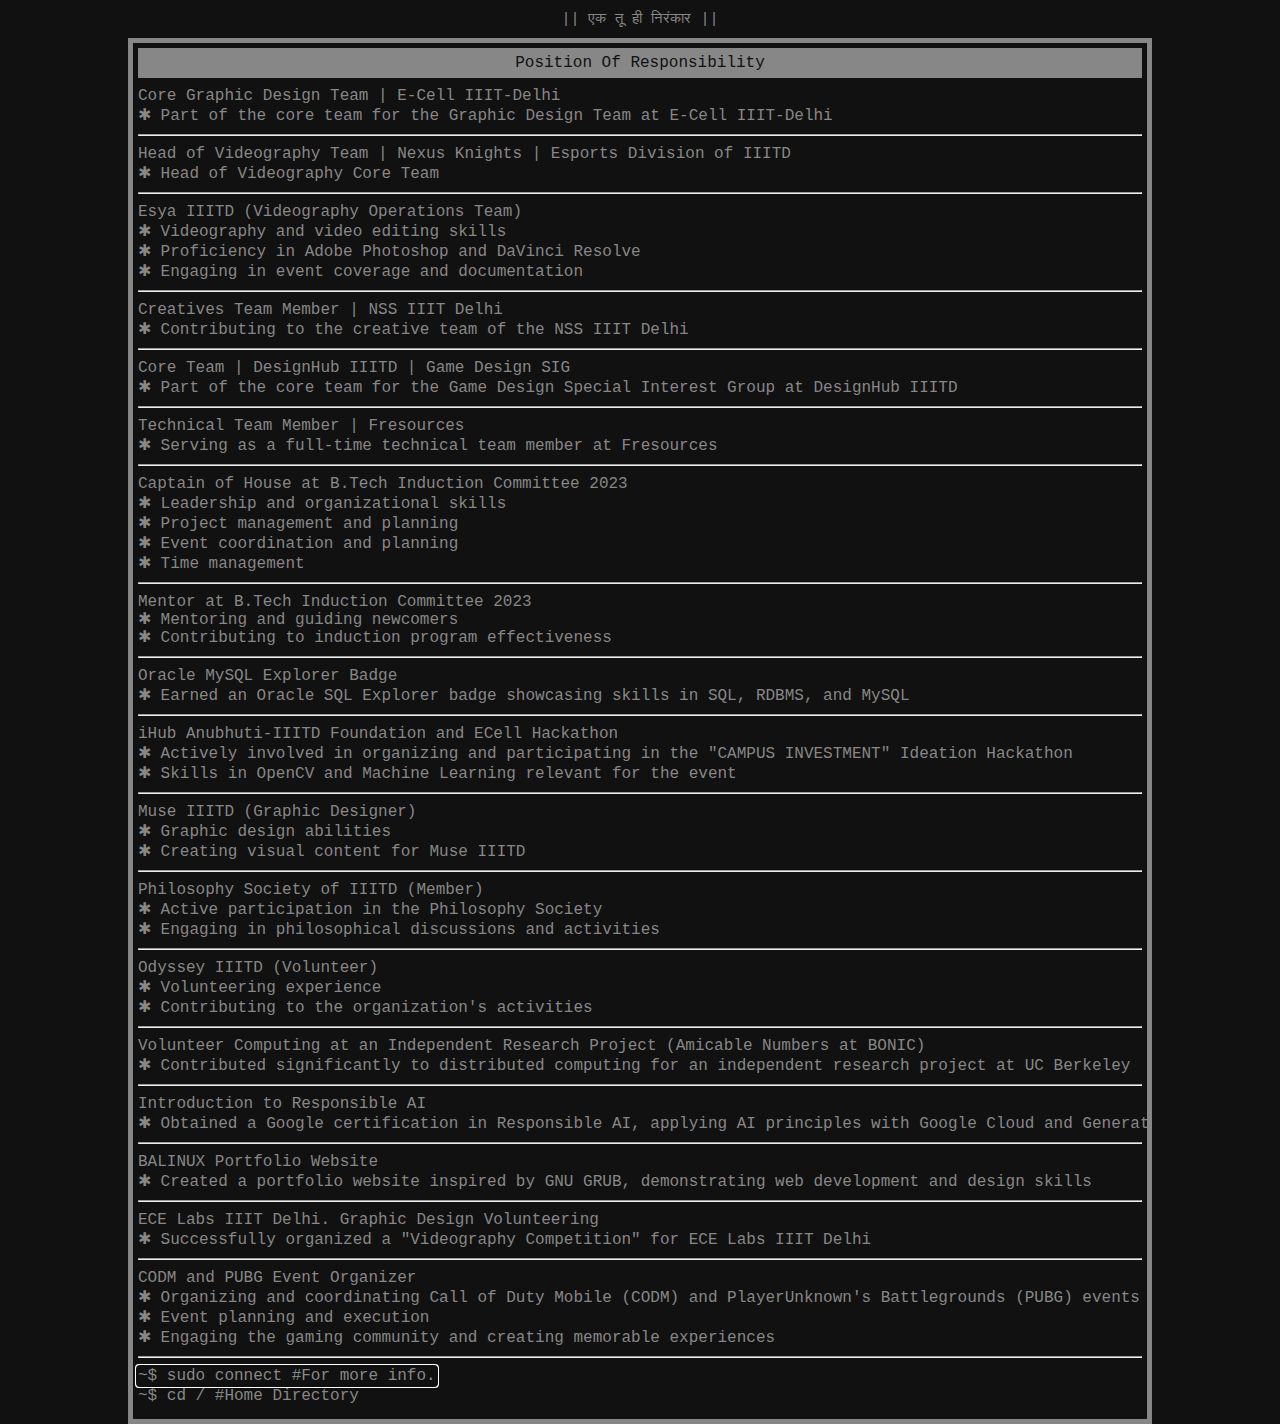
<file: responsibility.html>
<!DOCTYPE html>
<html>
<head>
    <title>POR</title>
    <link rel="stylesheet" type="text/css" href="styles.css">
</head>
<body>
<div class="title">
    <p class="title-text">|| एक तू ही निरंकार ||</p>
</div>
<div class="terminal">
    <div class="content">
        <div class="highlighter">
            <p class="highlighter-text">Position Of Responsibility</p>
        </div>
        <p class="prompt">Core Graphic Design Team | E-Cell IIIT-Delhi</p>
        <p class="prompt">✱ Part of the core team for the Graphic Design Team at E-Cell IIIT-Delhi</p>
        <hr>
        <p class="prompt">Head of Videography Team | Nexus Knights | Esports Division of IIITD</p>
        <p class="prompt">✱ Head of Videography Core Team</p>
        <hr>
        <p class="prompt">Esya IIITD (Videography Operations Team)</p>
        <p class="prompt">✱ Videography and video editing skills</p>
        <p class="prompt">✱ Proficiency in Adobe Photoshop and DaVinci Resolve</p>
        <p class="prompt">✱ Engaging in event coverage and documentation</p>
        <hr>
        <p class="prompt">Creatives Team Member | NSS IIIT Delhi</p>
        <p class="prompt">✱ Contributing to the creative team of the NSS IIIT Delhi</p>
        <hr>
        <p class="prompt">Core Team | DesignHub IIITD | Game Design SIG</p>
        <p class="prompt">✱ Part of the core team for the Game Design Special Interest Group at DesignHub IIITD</p>
        <hr>
        <p class="prompt">Technical Team Member | Fresources</p>
        <p class="prompt">✱ Serving as a full-time technical team member at Fresources</p>
        <hr>
        <p class="prompt">Captain of House at B.Tech Induction Committee 2023</p>
        <p class="prompt">✱ Leadership and organizational skills</p>
        <p class="prompt">✱ Project management and planning</p>
        <p class="prompt">✱ Event coordination and planning</p>
        <p class="prompt">✱ Time management</p>
        <hr>
        <p class="prompt">Mentor at B.Tech Induction Committee 2023</p>
        <p class "prompt">✱ Mentoring and guiding newcomers</p>
        <p class="prompt">✱ Contributing to induction program effectiveness</p>
        <hr>
        <p class="prompt">Oracle MySQL Explorer Badge</p>
        <p class="prompt">✱ Earned an Oracle SQL Explorer badge showcasing skills in SQL, RDBMS, and MySQL</p>
        <hr>
        <p class="prompt">iHub Anubhuti-IIITD Foundation and ECell Hackathon</p>
        <p class="prompt">✱ Actively involved in organizing and participating in the "CAMPUS INVESTMENT" Ideation Hackathon</p>
        <p class="prompt">✱ Skills in OpenCV and Machine Learning relevant for the event</p>
        <hr>
        <p class="prompt">Muse IIITD (Graphic Designer)</p>
        <p class="prompt">✱ Graphic design abilities</p>
        <p class="prompt">✱ Creating visual content for Muse IIITD</p>
        <hr>
        <p class="prompt">Philosophy Society of IIITD (Member)</p>
        <p class="prompt">✱ Active participation in the Philosophy Society</p>
        <p class="prompt">✱ Engaging in philosophical discussions and activities</p>
        <hr>
        <p class="prompt">Odyssey IIITD (Volunteer)</p>
        <p class="prompt">✱ Volunteering experience</p>
        <p class="prompt">✱ Contributing to the organization's activities</p>
        <hr>
        <p class="prompt">Volunteer Computing at an Independent Research Project (Amicable Numbers at BONIC)</p>
        <p class="prompt">✱ Contributed significantly to distributed computing for an independent research project at UC Berkeley</p>
        <hr>
        <p class="prompt">Introduction to Responsible AI</p>
        <p class="prompt">✱ Obtained a Google certification in Responsible AI, applying AI principles with Google Cloud and Generative AI</p>
        <hr>
        <p class="prompt">BALINUX Portfolio Website</p>
        <p class="prompt">✱ Created a portfolio website inspired by GNU GRUB, demonstrating web development and design skills</p>
        <hr>
        <p class="prompt">ECE Labs IIIT Delhi. Graphic Design Volunteering</p>
        <p class="prompt">✱ Successfully organized a "Videography Competition" for ECE Labs IIIT Delhi</p>
        <hr>
        <p class="prompt">CODM and PUBG Event Organizer</p>
        <p class="prompt">✱ Organizing and coordinating Call of Duty Mobile (CODM) and PlayerUnknown's Battlegrounds (PUBG) events</p>
        <p class="prompt">✱ Event planning and execution</p>
        <p class="prompt">✱ Engaging the gaming community and creating memorable experiences</p>
        <hr>
        <p class="prompt"><a href="connect.html" class="link">~$ sudo connect #For more info.</a></p>
        <p class="prompt"><a href="index.html" class="link">~$ cd / #Home Directory</a></p>
    </div>
</div>

<script src="cursor.js"></script>
</body>
</html>
</file>
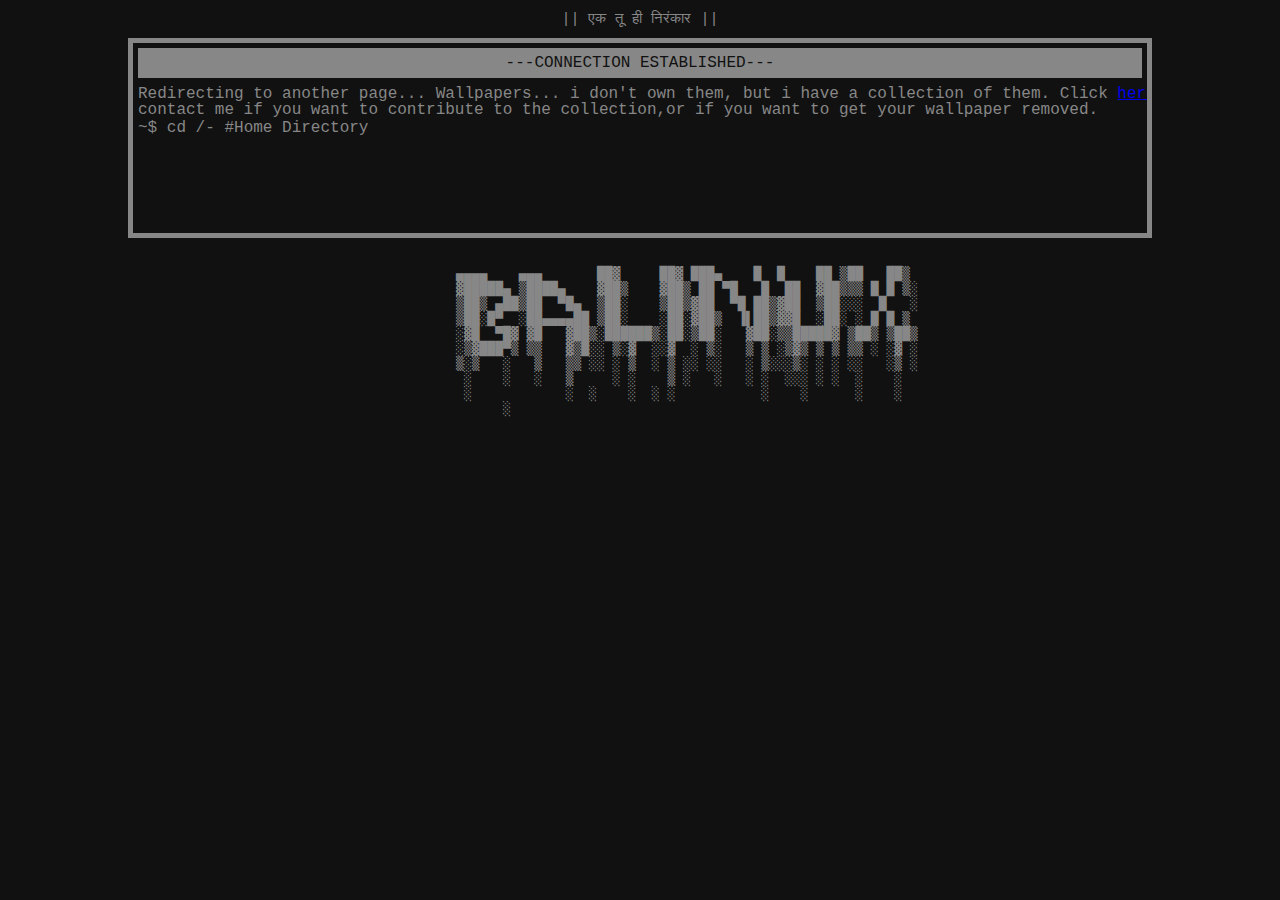
<file: walls.html>
<!DOCTYPE html>
<html>
<head>
    <title>Connection</title>
    <!-- Link to an external CSS stylesheet -->
    <link rel="stylesheet" type="text/css" href="styles.css">
    <script>
    // Function to redirect to another link after a specified time
    function redirect() {
      setTimeout(function() {
        window.location.href = "https://drive.google.com/drive/folders/1rmcCYQuoayaHFM53RlsKwPIkYlonavGq?usp=sharing"; // Change this URL to the desired destination
      }, 2000); // Change 5000 to the desired delay in milliseconds (e.g., 5000 = 5 seconds)
    }
  </script>
</head>
<body onload="redirect()">
    <div class="title">
    <p class="title-text">|| एक तू ही निरंकार ||</p>
</div>

<!-- Terminal-style content container -->
<div class="terminal">
    <div class="content">
        <!-- Highlighted text in the terminal -->
        <div class="highlighter">
            <p class="highlighter-text">---CONNECTION ESTABLISHED---</p>
        </div>

    <p>Redirecting to another page...
      Wallpapers... i don't own them, but i have a collection of them. Click <a href="https://drive.google.com/drive/folders/1rmcCYQuoayaHFM53RlsKwPIkYlonavGq?usp=sharing">here</a> if you are not redirected.</p>
      contact me if you want to contribute to the collection,or if you want to get your wallpaper removed.
    </p>
    <!-- Link back to the home page -->
        <p class="prompt">~$ <a href="index.html" class="link">cd /- #Home Directory</a></p>
    </div>
</div>

<!-- Centered content with ASCII art or text art -->
<div class="centered">
        <pre>
            <!-- ASCII art representing a design or visual element -->
            ▄▄▄▄    ▄▄▄       ██▓     ██▓ ███▄    █  █    ██ ▒██   ██▒
            ▓█████▄ ▒████▄    ▓██▒    ▓██▒ ██ ▀█   █  ██  ▓██▒▒▒ █ █ ▒░
            ▒██▒ ▄██▒██  ▀█▄  ▒██░    ▒██▒▓██  ▀█ ██▒▓██  ▒██░░░  █   ░
            ▒██░█▀  ░██▄▄▄▄██ ▒██░    ░██░▓██▒  ▐▌██▒▓▓█  ░██░ ░ █ █ ▒
            ░▓█  ▀█▓ ▓█   ▓██▒░██████▒░██░▒██░   ▓██░▒▒█████▓ ▒██▒ ▒██▒
            ░▒▓███▀▒ ▒▒   ▓▒█░░ ▒░▓  ░░▓  ░ ▒░   ▒ ▒ ░▒▓▒ ▒ ▒ ▒▒ ░ ░▓ ░
            ▒░▒   ░   ▒   ▒▒ ░░ ░ ▒  ░ ▒ ░░ ░░   ░ ▒░░░▒░ ░ ░ ░░   ░▒ ░
             ░    ░   ░   ▒     ░ ░    ▒ ░   ░   ░ ░  ░░░ ░ ░  ░    ░
             ░            ░  ░    ░  ░ ░           ░    ░      ░    ░
                  ░
        </pre>
</div>

</body>
</html>
</file>
<file: styles.css>
body {
    background-color: #111111ff;
    color: #878787ff;
    font-family: "Courier New", monospace;
    margin: 0;
    padding: 0;
    overflow: auto;
    max-height: 6000px;
    white-space: nowrap;
    
    
    
}


.title {
    background-color: #111111ff;
    text-align: center;
    font-size: 15px;
    padding: 10px ;
}

.title-text {
    color: #878787ff;
    font-size: 15px;
    margin: 0;
}

.terminal {
    max-width: 100%;
    max-height: 100%;
    width: 80%; /* You can adjust this as needed */
    min-height: 200px; /* Set a minimum height */
    background-color: #111111ff;
    border: 5px solid #878787ff;
    position: relative;
    margin: 0 auto; /* Center horizontally */
    padding: 0px; /* Add some padding for content spacing */
    box-sizing: border-box; /* Include padding in the width and height calculations */
    overflow: auto;
    
}

.content {
    padding: 5px;
    line-height: 0;
}

.prompt {
    color: #878787ff; 
    line-height: 0.25; 
}
.prompt:hover {
    color: #111111ff;
    background-color: #878787ff; /* White background color */
    padding: 10px; /* Adjust padding to make it smaller */
    margin: 0; /* Remove margins */
}

.highlighter {
    background-color: #878787ff; /* White background color */
    padding: 15px; /* Adjust padding to make it smaller */
    text-align: center;
    margin: 0; /* Remove margins */
}

.highlighter-text {
    color: #111111; /* Black font color */
    font-size: 16px; /* Adjust font size to make it smaller */
    margin: 0;
    padding: 0;
}

.highlighter2 {
    background-color: #111111; /* White background color */
    padding: 15px; /* Adjust padding to make it smaller */
    text-align: center;
    margin: 0; /* Remove margins */
}

.highlighter-text2 {
    color: #878787ff; /* Black font color */
    font-size: 16px; /* Adjust font size to make it smaller */
    margin: 0;
    padding: 0;
}

.link {
    color: #878787ff;
    text-decoration: none;

}

.link:hover {
    color: #111111ff;
    text-decoration: none;
}

.image-text-container {
    display: flex;
    align-items: center; /* Vertically align the image and text */
}

img {
    margin-right: 10px; /* Adjust the spacing between the image and text */
    background-color: #111111ff;
    border: 5px solid #878787ff;
}

.centered {
    text-align: center;
  }
  
  .centered pre {
    display: inline-block;
    text-align: left; /* Reset the text alignment within <pre> */
  }
</file>
